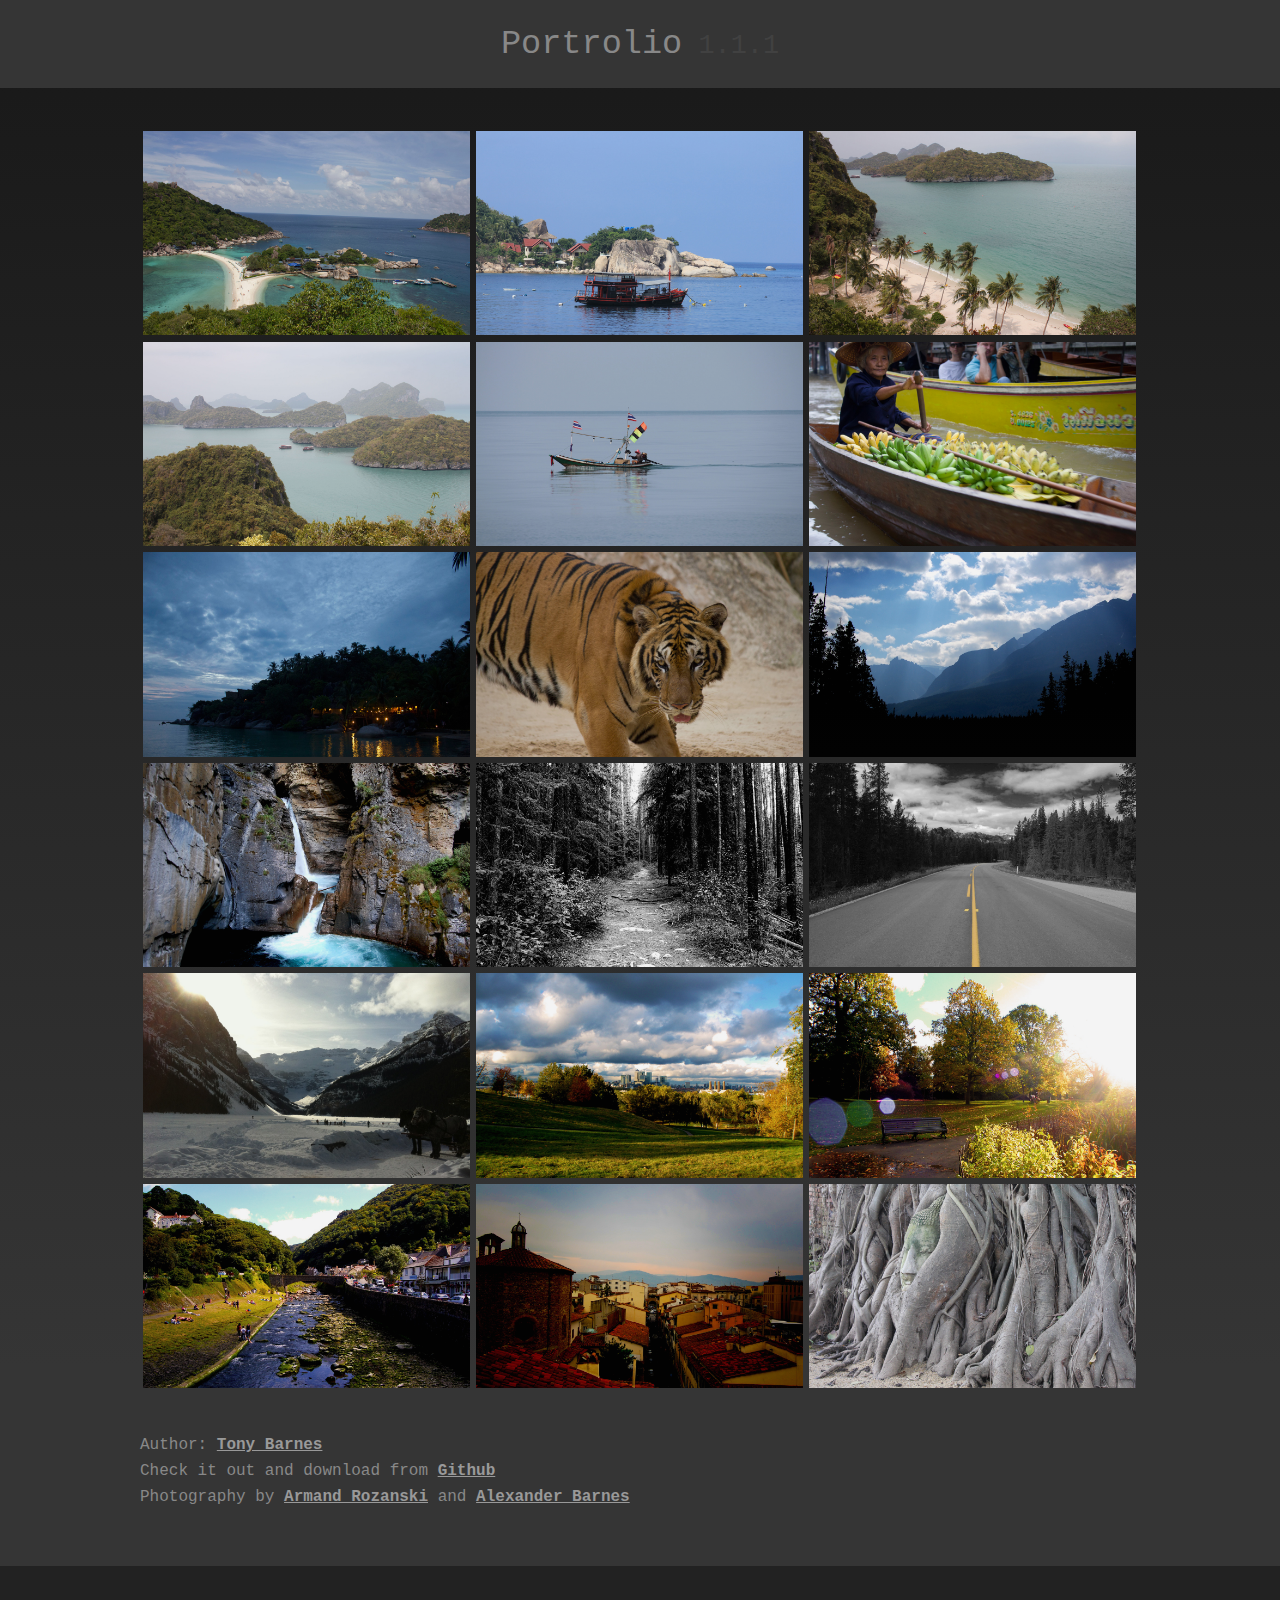
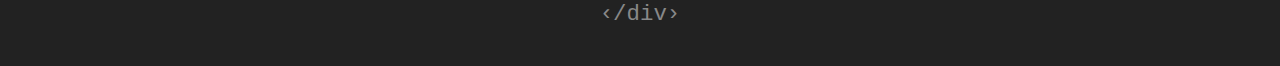
<file: index.html>
<!DOCTYPE HTML PUBLIC "-//W3C//DTD HTML 4.01//EN" "http://www.w3.org/TR/html4/strict.dtd">
<html>
  <head>
    <meta http-equiv="Content-Type" content="text/html">
    <title>Portrolio 1.1.1</title>
    <meta name="viewport" content="height=device-height,width=device-width,initial-scale=1.0,maximum-scale=1.0"/>
    <link rel="stylesheet" href="css/demo.min.css" />
    <link rel="stylesheet" href="css/portrolio.min.css" />
  </head>
  <body>
    <div class="header">
      <h1>Portrolio<span> 1.1.1</span></h1>
      <p>A responsive portfolio layout with vertical overlay, dynamic height calculation, tooltips, colour schemes and more!</p>
    </div>
    <div class="wrapper">
      <div class="portrolio" id="portrolioWrapper">
        <div class="portrolioInnerWrapper">
          <div class="item">
            <img src="img/portrolio/main/001.jpg" alt="Thailand" />
            <span class="title">Thailand</span>
          </div>
          <div class="item">
            <img src="img/portrolio/main/002.jpg" alt="Boat trip" />
            <span class="title">Boat trip</span>
          </div>
          <div class="item">
            <img src="img/portrolio/main/003.jpg" alt="Beach" />
            <span class="title">Beach</span>
          </div>
          <div class="item">
            <img src="img/portrolio/main/004.jpg" alt="Amazing scenery" />
            <span class="title">Amazing scenery</span>
          </div>
          <div class="item">
            <img src="img/portrolio/main/005.jpg" alt="Tranquility" />
            <span class="title">Tranquility</span>
          </div>
          <div class="item">
            <img src="img/portrolio/main/006.jpg" alt="Banana boat" />
            <span class="title">Banana boat</span>
          </div>
          <div class="item">
            <img src="img/portrolio/main/007.jpg" alt="Night time" />
            <span class="title">Night time</span>
          </div>
          <div class="item">
            <img src="img/portrolio/main/008.jpg" alt="New pet" />
            <span class="title">New pet</span>
          </div>
          <div class="item">
            <img src="img/portrolio/main/009.jpg" alt="Canada" />
            <span class="title">Canada</span>
          </div>
          <div class="item">
            <img src="img/portrolio/main/010.jpg" alt="Stream of water" />
            <span class="title">Stream of water</span>
          </div>
          <div class="item">
            <img src="img/portrolio/main/011.jpg" alt="Woodland walk" />
            <span class="title">Woodland walk</span>
          </div>
          <div class="item">
            <img src="img/portrolio/main/012.jpg" alt="One way" />
            <span class="title">One way</span>
          </div>
          <div class="item">
            <img src="img/portrolio/main/013.jpg" alt="Lake Louise" />
            <span class="title">Lake Louise</span>
          </div>
          <div class="item">
            <img src="img/portrolio/main/014.jpg" alt="London" />
            <span class="title">London</span>
          </div>
          <div class="item">
            <img src="img/portrolio/main/015.jpg" alt="Favourite park bench" />
            <span class="title">Favourite park bench</span>
          </div>
          <div class="item">
            <img src="img/portrolio/main/016.jpg" alt="Last Saturday" />
            <span class="title">Last Saturday</span>
          </div>
          <div class="item">
            <img src="img/portrolio/main/017.jpg" alt="Rome" />
            <span class="title">Rome</span>
          </div>
          <div class="item">
            <img src="img/portrolio/main/018.jpg" alt="Big tree roots" />
            <span class="title">Big tree roots</span>
          </div>
          
        </div>
      </div>
      <div class="bottom">
        <p>Author: <a href="http://tonybarnes.me" title="tonybarnes.me">Tony Barnes</a></p>
        <p>Check it out and download from <a href="#" target="_blank">Github</a></p>
        <p class="last">Photography by <a href="mailto:armand@rozanski.pro" title="armand@rozanski.pro" target="_blank">Armand Rozanski</a> and <a href="http://alexbarnes.me.uk" title="alexbarnes.me.uk" target="_blank">Alexander Barnes</a></p>
      </div>
    </div>
    <div class="footer">
      <h2>&#8249;/div&#8250;</h2>
    </div>
    <script type="text/javascript" src="js/jquery-2.0.3.min.js"></script>
    <script type="text/javascript" src="js/jquery.inview.min.js"></script>
    <script type="text/javascript" src="js/media.match.min.js"></script>
    <script type="text/javascript" src="js/portrolio.1.1.1.min.js"></script>
    <script type="text/javascript">
    $(document).ready(function(e) {
      //$('#portrolioWrapper').Portrolio();
      $('#portrolioWrapper').Portrolio({
        columnsNo:3, //3, 6
				activeHoverStates: {
					dim:true,
					toolTip:true,
					toolTipSlide:true,
				},
				//colorScheme:'darkBlue' //colour schemes: darkBlue lightBlue, black, white, grey, none (transparent, white text)
				//colorScheme:'lightBlue'
				//colorScheme:'black'
				//colorScheme:'white'
				//colorScheme:'grey'
				//colorScheme:'none'
      });
    });
    </script>
  </body>
  </html>
</file>
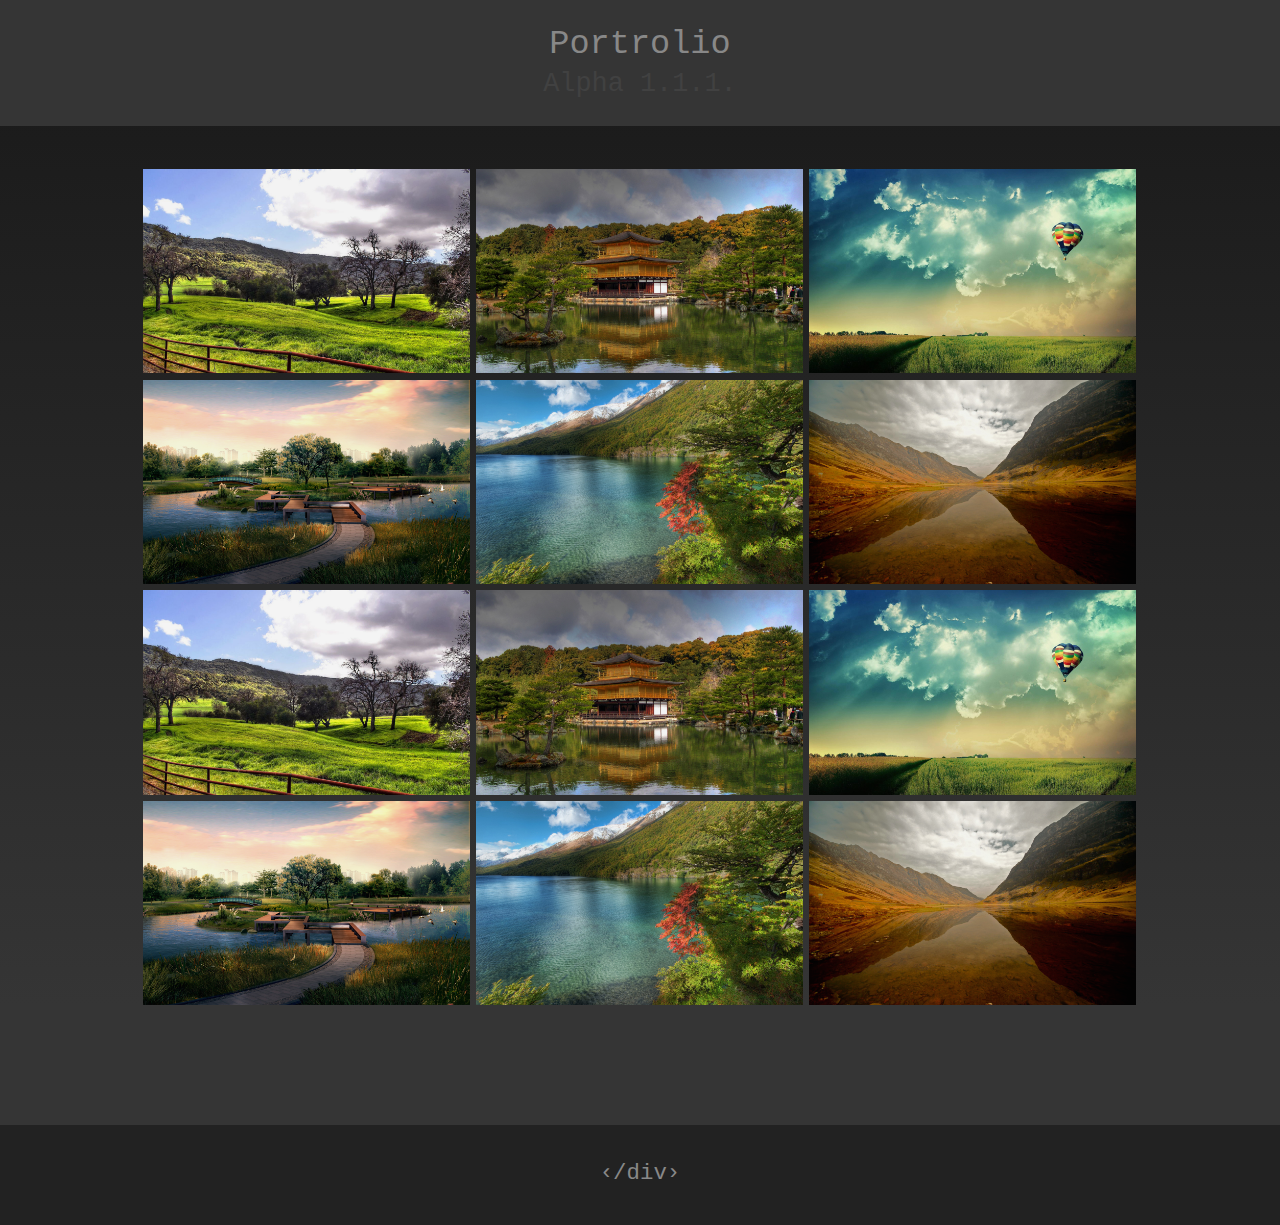
<file: _codebase/index.html>
<!DOCTYPE HTML PUBLIC "-//W3C//DTD HTML 4.01//EN" "http://www.w3.org/TR/html4/strict.dtd">
<html>
	<head>
		<meta http-equiv="Content-Type" content="text/html">
		<title>Portrolio Alpha 1.1.1</title>
		<link rel="stylesheet" href="css/demo.css?v01_01_001" />
		<link rel="stylesheet" href="css/styles.css?v01_01_001" />
	</head>
	<body>
    <div class="header">
      <h1>Portrolio <br/><span>Alpha 1.1.1.</span></h1>
      <!--<p>A responsive portfolio layout with vertical overlay, dynamic height calculation/resizing, tooltips, colour schemes and more! <br/><span>(Alpha 1.1.1)</span></p>-->
    </div>
    <div class="wrapper">
      <div class="stream" id="streamWrapper">
	      <div class="streamInnerWrapper">
          <div class="item">
            <img src="img/portrolio/main/001.jpg" alt="Image 1" />
            <span class="title">Field and fence</span>
          </div>
          <div class="item">
            <img src="img/portrolio/main/002.jpg" alt="Image 2" />
            <span class="title">Next door neighbour</span>
          </div>
          <div class="item">
            <img src="img/portrolio/main/003.jpg" alt="Image 3" />
            <span class="title">Big balloon</span>
          </div>
          <div class="item">
            <img src="img/portrolio/main/004.jpg" alt="Image 4" />
          </div>
          <div class="item">
            <img src="img/portrolio/main/005.jpg" alt="Image 5" />
            <span class="title">No diving</span>
          </div>
          <div class="item">
            <img src="img/portrolio/main/006.jpg" alt="Image 6" />
            <span class="title">Morning commute</span>
          </div>
          <div class="item">
            <img src="img/portrolio/main/001.jpg" alt="Image 7" />
            <span class="title">Field and fence</span>
          </div>
          <div class="item">
            <img src="img/portrolio/main/002.jpg" alt="Image 8" />
            <span class="title">Next door neighbour</span>
          </div>
          <div class="item">
            <img src="img/portrolio/main/003.jpg" alt="Image 9" />
            <span class="title">Big balloon</span>
          </div>
          <div class="item">
            <img src="img/portrolio/main/004.jpg" alt="Image 10" />
            <span class="title">Local swimming pool</span>
          </div>
          <div class="item">
            <img src="img/portrolio/main/005.jpg" alt="Image 11" />
            <span class="title">No diving</span>
          </div>
          <div class="item">
            <img src="img/portrolio/main/006.jpg" alt="Image 12" />
            <span class="title">Morning commute</span>
          </div>
        </div>
      </div>
    </div>
    <br/>
    <br/>
    <br/>
    <br/>  
    <div class="footer">
      <h2>&#8249;/div&#8250;</h2>
    </div>
    <script type="text/javascript" src="js/jquery.min.js"></script>
    <!--<script type="text/javascript" src="enquire.min.js?v01_01_001"></script>
    <script type="text/javascript" src="jquery.inview.min.js?v01_01_001"></script>-->
    <script type="text/javascript" src="js/enquire.min.js"></script>
    <script type="text/javascript" src="js/portrolio.alpha.1.1.1.js"></script>
    <script type="text/javascript">
    $(document).ready(function(e) {
      //options
      $('#streamWrapper').Portrolio({
				//selectors (for dynamic vertical overlay positioning & prevent overlap)
				//selectors.header: 'div.header', //header
				//selectors.footer: 'div.footer'  //footer
        columnsNo:3, //set no. of columns (2,3,6,X,Y,Z.......)
        //columnsDiy:true
				//activeHoverStatesAll:true,
				//activeHoverStates: { //remove this completely to have the full set, or declare 'activeHoverStatesAll' below
			  //activeHoverDim:false //active hover dim (true/false)
					//activeHoverToolTipTitles:true //tooltip titles?
					//activeHoverToolTipFixedBtm:true //tooltip fixed at the bottom
				  //activeHoverToolTipSlide:false //tooltip titles slide in
				//},
				clrScheme: { //color scheme (affects vertical overlay and hover titles (lightBlue is default))
					darkBlue:true //darkBlue
					//lightBlue:true //lightBlue
					//black:true //black
					//white:true //white
					//grey:true //grey
					//none:true //none (vertical overlay will revert to black)
				}, 
				//colorSchemes:false //cancel color scheme
      });
    });
    </script>
	</body>
</html>
</file>
<file: _codebase/css/styles.css>
/*******************
plugin styles - full
*******************/

/*stream*/
#streamWrapper {
	display:inline-block;
	position:relative;
}

/*stream item*/
#streamWrapper div.item {
	float:left;
	overflow:hidden;
	opacity:0.95;
	-webkit-transition: opacity 0.3s ease-in-out;
	-moz-transition: opacity 0.3s ease-in-out;
	-o-transition: opacity 0.3s ease-in-out;
	-ms-transition: opacity 0.3s ease-in-out;	
	transition: opacity 0.3s ease-in-out;
}

#streamWrapper div.item img {
	display:block;
	width:100%;
}

/*columns*/
/*2col*/
#streamWrapper div.col2 div.item {
	width:49.360%;
	margin:0.32%;
}
/*3col*/
#streamWrapper div.col3 div.item {
	width:32.673%;
	margin:0.32%;
}

/*6col*/
#streamWrapper div.col6 div.item {
	width:16.0270%; /*tbc*/
	margin:0.32%; /*tbc*/
}
#streamWrapper div.hovered {
	position:relative;
	z-index:100;
}
/*item hover*/
#streamWrapper div.dimActive div.hovered {
	opacity:100;
}

/*item hover/active dim*/
#streamWrapper div.dimActive div.active {
	opacity:0.40;
}
#streamWrapper div.dimActive div.hovered {
	position:relative;
	z-index:100;
	opacity:100;
}

/*tooltip*/
#streamWrapper .toolTip {
	display:none;
	/*background:#7DB9E8;*/
	color:#FFF;
	position:absolute;
	bottom:0;
	left:0;
	width:100%;
	padding:5px 0;
	z-index:99;
	/*opacity:0;*/
	box-shadow:0 2px 2px #000;
	-webkit-transition: all 0.3s ease-in-out;
	-moz-transition: all 0.3s ease-in-out;
	-o-transition: all 0.3s ease-in-out;
	-ms-transition: all 0.3s ease-in-out;	
	transition: all 0.3s ease-in-out;
}

#streamWrapper .toolTipSlideIn .toolTip {
	bottom:-25px;
}


/*item/toolTip bg and title*/
#streamWrapper div.item span.title {
	display:none;
}
#streamWrapper div.item .toolTip .bg,
#streamWrapper div.item .toolTip span.title {
	display:block;
	position:absolute;
	bottom:0;
}
	
#streamWrapper div.item .toolTip .bg {
	width:100%;
	min-height:25px;
	z-index:9;
	opacity:0.80;
}

#streamWrapper div.item .toolTip span.title {
	z-index:10;
	bottom:3px;
	padding:0 5px;
}

#streamWrapper div.item .toolTipFixedBtm .toolTip {
  position:fixed;
}
#streamWrapper div.item .toolTipFixedBtm .toolTip span.bg {
	min-height:35px;
}
#streamWrapper div.item .toolTipFixedBtm .toolTip span.title {
  bottom:8px;	
	padding:0 10px;
}

/*colour schemes*/
/*light blue*/
#streamWrapper .clrSchemeLightBlue div.item .toolTip span.bg {
	background:#7DB9E8;
}

#streamWrapper .clrSchemeLightBlue div.item .toolTip  span.title {
	color:#FFF;
	text-shadow:0 2px 2px #333;
}

/*dark blue*/
#streamWrapper .clrSchemeDarkBlue div.item .toolTip span.bg {
	background:#0a3950;
}

#streamWrapper .clrSchemeDarkBlue div.item .toolTip  span.title {
	color:#FFF;
	text-shadow:0 2px 2px #333;
}

/*black*/
#streamWrapper .clrSchemeBlack div.item .toolTip span.bg {
	background:#333;
}

#streamWrapper .clrSchemeBlack div.item .toolTip  span.title {
	color:#FFF;
	text-shadow:0 2px 2px #333;
}

/*white*/
#streamWrapper .clrSchemeWhite div.item .toolTip span.bg {
	background:#F3F3F3;
	opacity:0.90;
}

#streamWrapper .clrSchemeWhite div.item .toolTip  span.title {
	color:#222;
	text-shadow:0 2px 2px #CCC;
}

/*grey*/
#streamWrapper .clrSchemeGrey div.item .toolTip span.bg {
	background:#666;
}

#streamWrapper .clrSchemeGrey div.item .toolTip  span.title {
	color:#F3F3F3;
	text-shadow:0 2px 2px #000;
}

/*overlay*/
#streamWrapper div.overlay {
	display:none;
	position:absolute;
	z-index:3;
	width:100%;
	background:#000;
	min-width:100%;
	max-width:100%;
	-webkit-transition: all 0.3s ease-in-out;
	-moz-transition: all 0.3s ease-in-out;
	-o-transition: all 0.3s ease-in-out;
	-ms-transition: all 0.3s ease-in-out;	
	transition: all 0.3s ease-in-out;
}

/*overlay top*/
#streamWrapper div.overlayTop {
	top:0;
	/* IE9 SVG, needs conditional override of 'filter' to 'none' */
	background: url([data-uri]);
	background: -moz-linear-gradient(top,  rgba(0,0,0,1) 0%, rgba(125,185,232,0) 100%);
	background: -webkit-gradient(linear, left top, left bottom, color-stop(0%,rgba(0,0,0,1)), color-stop(100%,rgba(125,185,232,0)));
	background: -webkit-linear-gradient(top,  rgba(0,0,0,1) 0%,rgba(125,185,232,0) 100%);
	background: -o-linear-gradient(top,  rgba(0,0,0,1) 0%,rgba(125,185,232,0) 100%);
	background: -ms-linear-gradient(top,  rgba(0,0,0,1) 0%,rgba(125,185,232,0) 100%);
	background: linear-gradient(to bottom,  rgba(0,0,0,1) 0%,rgba(125,185,232,0) 100%); 
	filter: progid:DXImageTransform.Microsoft.gradient( startColorstr='#1e5799', endColorstr='#007db9e8',GradientType=0 );
}	

/*overlay bottom*/
#streamWrapper div.overlayBtm {
	bottom:0;
	/* IE9 SVG, needs conditional override of 'filter' to 'none' */
	background: url([data-uri]);
	background: -moz-linear-gradient(top,  rgba(125,185,232,0) 0%, rgba(0,0,0,1) 100%);
	background: -webkit-gradient(linear, left top, left bottom, color-stop(0%,rgba(125,185,232,0)), color-stop(100%,rgba(0,0,0,1)));
	background: -webkit-linear-gradient(top,  rgba(125,185,232,0) 0%,rgba(0,0,0,1) 100%);
	background: -o-linear-gradient(top,  rgba(125,185,232,0) 0%,rgba(0,0,0,1) 100%);
	background: -ms-linear-gradient(top,  rgba(125,185,232,0) 0%,rgba(0,0,0,1) 100%);
	background: linear-gradient(to bottom,  rgba(125,185,232,0) 0%,rgba(0,0,0,1) 100%);
	filter: progid:DXImageTransform.Microsoft.gradient( startColorstr='#007db9e8', endColorstr='#1e5799',GradientType=0 );
}	



/*********
responsive
**********/
@media (max-width: 1000px) {
	.wrapper {
	  width:100%;	
	}
}


@media (max-width: 768px) {
	/*columns*/
	/*2col*/
	#streamWrapper div.col2 div.item {
		float:none;
		width:97%;
	  margin:1.7% auto;
	}
	/*3col*/
	#streamWrapper div.col3 div.item {
		width:49.360%;
	}
	/*6col*/
	#streamWrapper div.col6 div.item {
		width:24.3622%; /*finalised in chrome...*/
	}
	
}


@media (max-width: 480px) {
	.stream div.overlay,
	.stream div.item {
		width:100%;
		margin:0;
	}	
	
	/*stream item*/
	#streamWrapper  div.item {
		width:100%;
	}
	
	#streamWrapper div.item img {
		height:auto;
		width:100%;
	}

	/*overlay*/
  #streamWrapper div.overlay {
		display:block;
	}

	/*columns*/
	/*2col*/
	#streamWrapper div.col2 div.item {
		width:100%;
		margin:0 0 1% 0;
	}
	/*3col*/
	#streamWrapper div.col3 div.item {
		width:100%;
		margin:0;
	}
	/*6col*/
	#streamWrapper div.col6 div.item {
		width:49.360%; /*finalised in chrome...*/
	}
	
}
</file>
<file: css/demo.min.css>
h6,h5,h4,h3,h2,p,ol,h1,td,th,blockquote,textarea,input,fieldset,form,pre,li,ul,dd,dt,dl,div,body,legend{margin:0;padding:0}legend,table{border-collapse:collapse;border-spacing:0}var,th,dfn,code,cite,caption,address{font-style:normal}var,th,dfn,code,cite,caption,address,h6,h5,h4,h3,h2,h1{font-weight:400}ul,ol{list-style:none}th,caption{text-align:left}h6,h5,h4,h3,h2,h1{font-size:100%}q:after,q:before{content:''}legend,img,fieldset,acronym,abbr,input[type=image]{border:0}html{background:#181818}body{font-family:courier new,arial;color:#353535;background-image:linear-gradient(bottom,#353535 18%,#181818 100%);background-image:-o-linear-gradient(bottom,#353535 18%,#181818 100%);background-image:-moz-linear-gradient(bottom,#353535 18%,#181818 100%);background-image:-webkit-linear-gradient(bottom,#353535 18%,#181818 100%);background-image:-ms-linear-gradient(bottom,#353535 18%,#181818 100%);background-image:-webkit-gradient(linear,left bottom,left top,color-stop(0.18,#353535),color-stop(1,#181818))}::-moz-selection{background:#141414;color:#CCC;text-shadow:none}::selection{background:#141414;color:#CCC;text-shadow:none}.wrapper{position:relative;margin:0 auto;width:1000px}.header{margin-bottom:40px;background:#353535;text-align:center;color:#888}.header h1{padding:25px 10px;font-size:2.1em}.header h1 span{color:#414141;font-size:.8em}.header p{display:none;color:#565656;letter-spacing:-2px;font-size:.950em;padding:0 10px 25px 10px}.header p span{font-size:.9em;color:#555}.bottom{margin:40px 0 60px 0}.bottom *{color:#888}.bottom p{margin-bottom:.5em}.bottom a{font-weight:bold;color:#999}.bottom a:hover{text-decoration:none}.footer{background:#222;min-height:100px;text-align:center;font-family:courier new,arial;color:#888}.footer h2{padding-top:35px;font-size:1.4em}@media(max-width:1000px){.header{margin-bottom:30px}.header h1{font-size:2em;padding:15px 10px}.bottom{margin:20px 20px 35px 20px;text-align:center;font-size:.9em}.bottom p{padding:.5em 0 .8em 0;margin:.5em 0;border-bottom:solid 1px #444}.bottom p.last{border:0 none;margin-bottom:0;padding-bottom:0}.bottom a:hover{text-decoration:underline}.footer h2{font-size:1.3em}}@media(max-width:480px){h3{padding:1em}.header{margin-bottom:0}.header h1{font-size:1.5em}.bottom{margin:15px 10px 20px 10px;font-size:.8em}.footer h2{font-size:1em}}
</file>
<file: css/portrolio.min.css>
#portrolioWrapper{display:inline-block;position:relative;width:100%}#portrolioWrapper .portrolioInnerWrapper{position:relative;z-index:1}#portrolioWrapper #loading{position:relative;top:0;color:#555;width:100%;text-align:center;min-height:20px;margin:0 0 35px 0}#portrolioWrapper div.col3 div.item{width:32.673%;margin:.32%}#portrolioWrapper div.col6 div.item{width:16.0270%;margin:.32%;font-size:.750em;letter-spacing:-1px}#portrolioWrapper div.item{float:left;overflow:hidden;opacity:.95;-webkit-transition:opacity .3s ease-in-out;-moz-transition:opacity .3s ease-in-out;-o-transition:opacity .3s ease-in-out;-ms-transition:opacity .3s ease-in-out;transition:opacity .3s ease-in-out}#portrolioWrapper div.item img{display:block;width:100%}#portrolioWrapper div.item span{display:none}#portrolioWrapper div.dimActive div.hovered{opacity:100}#portrolioWrapper div.dimActive div.active{opacity:.40}#portrolioWrapper div.dimActive div.hovered{position:relative;z-index:100;opacity:100}#portrolioWrapper div.ttipTitleActive div.item{position:relative;z-index:1}#portrolioWrapper div.ttipTitleActive div.item.hovered{z-index:9}#portrolioWrapper .toolTip{display:none;color:#FFF;position:absolute;bottom:0;left:0;width:100%;z-index:99;box-shadow:0 2px 2px #000;-webkit-transition:all .3s ease-in-out;-moz-transition:all .3s ease-in-out;-o-transition:all .3s ease-in-out;-ms-transition:all .3s ease-in-out;transition:all .3s ease-in-out}#portrolioWrapper .toolTip .bg,#portrolioWrapper .toolTip span.title{display:block;position:absolute;bottom:0}#portrolioWrapper .toolTip .bg{width:100%;min-height:25px;z-index:1;position:relative;opacity:.80}#portrolioWrapper .toolTip span.title{z-index:10;bottom:3px;padding:0 5px;cursor:default}#portrolioWrapper .toolTipSlideIn{position:absolute;bottom:-25px}#portrolioWrapper .toolTipFixedBtm .toolTip{position:fixed;z-index:99999;bottom:0}#portrolioWrapper .toolTipFixedBtm .toolTip.toolTipSlideIn{bottom:-25px}#portrolioWrapper .toolTipFixedBtm .toolTip span.bg{min-height:40px}#portrolioWrapper .toolTipFixedBtm .toolTip span.title{padding:5px 10px}#portrolioWrapper div.overlay{display:none;z-index:3;width:100%;background:#000;min-width:100%;max-width:100%;-webkit-transition:all .3s ease-in-out;-moz-transition:all .3s ease-in-out;-o-transition:all .3s ease-in-out;-ms-transition:all .3s ease-in-out;transition:all .3s ease-in-out}#portrolioWrapper div.overlayTop{position:fixed;top:0}#portrolioWrapper div.overlayBtm{position:fixed;bottom:0}#portrolioWrapper .clrSchemeLightBlue div.overlayTop{background:red;background:-moz-linear-gradient(top,#7db9e8 0,rgba(255,255,255,0) 100%);background:-webkit-gradient(linear,left top,left bottom,color-stop(0%,#7db9e8),color-stop(100%,rgba(255,255,255,0)));background:-webkit-linear-gradient(top,#7db9e8 0,rgba(255,255,255,0) 100%);background:-o-linear-gradient(top,#7db9e8 0,rgba(255,255,255,0) 100%);background:-ms-linear-gradient(top,#7db9e8 0,rgba(255,255,255,0) 100%);background:linear-gradient(to bottom,#7db9e8 0,rgba(255,255,255,0) 100%)}#portrolioWrapper .clrSchemeLightBlue div.overlayBtm{background:red;background:-moz-linear-gradient(top,rgba(255,255,255,0) 0,#7db9e8 100%);background:-webkit-gradient(linear,left top,left bottom,color-stop(0%,rgba(255,255,255,0)),color-stop(100%,#7db9e8));background:-webkit-linear-gradient(top,rgba(255,255,255,0) 0,#7db9e8 100%);background:-o-linear-gradient(top,rgba(255,255,255,0) 0,#7db9e8 100%);background:-ms-linear-gradient(top,rgba(255,255,255,0) 0,#7db9e8 100%);background:linear-gradient(to bottom,rgba(255,255,255,0) 0,#7db9e8 100%)}#portrolioWrapper .clrSchemeLightBlue div.item span.bg{background:#7db9e8}#portrolioWrapper .clrSchemeLightBlue div.item span.title{color:#FFF;text-shadow:0 2px 2px #333}#portrolioWrapper .clrSchemeDarkBlue div.overlayTop{background:-moz-linear-gradient(top,#0a3950 0,rgba(255,255,255,0) 100%);background:-webkit-gradient(linear,left top,left bottom,color-stop(0%,#0a3950),color-stop(100%,rgba(255,255,255,0)));background:-webkit-linear-gradient(top,#0a3950 0,rgba(255,255,255,0) 100%);background:-o-linear-gradient(top,#0a3950 0,rgba(255,255,255,0) 100%);background:-ms-linear-gradient(top,#0a3950 0,rgba(255,255,255,0) 100%);background:linear-gradient(to bottom,#0a3950 0,rgba(255,255,255,0) 100%);filter:progid:DXImageTransform.Microsoft.gradient(startColorstr='#0a3950',endColorstr='#00ffffff',GradientType=0)}#portrolioWrapper .clrSchemeDarkBlue div.overlayBtm{background:-moz-linear-gradient(top,rgba(255,255,255,0) 0,#0a3950 100%);background:-webkit-gradient(linear,left top,left bottom,color-stop(0%,rgba(255,255,255,0)),color-stop(100%,#0a3950));background:-webkit-linear-gradient(top,rgba(255,255,255,0) 0,#0a3950 100%);background:-o-linear-gradient(top,rgba(255,255,255,0) 0,#0a3950 100%);background:-ms-linear-gradient(top,rgba(255,255,255,0) 0,#0a3950 100%);background:linear-gradient(to bottom,rgba(255,255,255,0) 0,#0a3950 100%);filter:progid:DXImageTransform.Microsoft.gradient(startColorstr='#00ffffff',endColorstr='#0a3950',GradientType=0)}#portrolioWrapper .clrSchemeDarkBlue div.item span.bg{background:#0a3950}#portrolioWrapper .clrSchemeDarkBlue div.item span.title{color:#FFF;text-shadow:0 2px 2px #333}#portrolioWrapper .clrSchemeBlack div.overlayTop,#portrolioWrapper .clrSchemeNone div.overlayTop{background:-moz-linear-gradient(top,#000 0,rgba(51,51,51,0) 100%);background:-webkit-gradient(linear,left top,left bottom,color-stop(0%,#000),color-stop(100%,rgba(51,51,51,0)));background:-webkit-linear-gradient(top,#000 0,rgba(51,51,51,0) 100%);background:-o-linear-gradient(top,#000 0,rgba(51,51,51,0) 100%);background:-ms-linear-gradient(top,#000 0,rgba(51,51,51,0) 100%);background:linear-gradient(to bottom,#000 0,rgba(51,51,51,0) 100%);filter:progid:DXImageTransform.Microsoft.gradient(startColorstr='#000000',endColorstr='#00333333',GradientType=0)}#portrolioWrapper .clrSchemeBlack div.overlayBtm,#portrolioWrapper .clrSchemeNone div.overlayBtm{background:-moz-linear-gradient(top,rgba(51,51,51,0) 0,#000 100%);background:-webkit-gradient(linear,left top,left bottom,color-stop(0%,rgba(51,51,51,0)),color-stop(100%,#000));background:-webkit-linear-gradient(top,rgba(51,51,51,0) 0,#000 100%);background:-o-linear-gradient(top,rgba(51,51,51,0) 0,#000 100%);background:-ms-linear-gradient(top,rgba(51,51,51,0) 0,#000 100%);background:linear-gradient(to bottom,rgba(51,51,51,0) 0,#000 100%);filter:progid:DXImageTransform.Microsoft.gradient(startColorstr='#00333333',endColorstr='#000000',GradientType=0)}#portrolioWrapper .clrSchemeBlack div.item span.bg{background:#333}#portrolioWrapper .clrSchemeBlack div.item span.title{color:#FFF;text-shadow:0 2px 2px #333}#portrolioWrapper .clrSchemeWhite div.overlayTop{background:-moz-linear-gradient(top,#f3f3f3 0,rgba(255,255,255,0) 100%);background:-webkit-gradient(linear,left top,left bottom,color-stop(0%,#f3f3f3),color-stop(100%,rgba(255,255,255,0)));background:-webkit-linear-gradient(top,#f3f3f3 0,rgba(255,255,255,0) 100%);background:-o-linear-gradient(top,#f3f3f3 0,rgba(255,255,255,0) 100%);background:-ms-linear-gradient(top,#f3f3f3 0,rgba(255,255,255,0) 100%);background:linear-gradient(to bottom,#f3f3f3 0,rgba(255,255,255,0) 100%);filter:progid:DXImageTransform.Microsoft.gradient(startColorstr='#f3f3f3',endColorstr='#00ffffff',GradientType=0)}#portrolioWrapper .clrSchemeWhite div.overlayBtm{background:-moz-linear-gradient(top,rgba(255,255,255,0) 0,#f3f3f3 100%);background:-webkit-gradient(linear,left top,left bottom,color-stop(0%,rgba(255,255,255,0)),color-stop(100%,#f3f3f3));background:-webkit-linear-gradient(top,rgba(255,255,255,0) 0,#f3f3f3 100%);background:-o-linear-gradient(top,rgba(255,255,255,0) 0,#f3f3f3 100%);background:-ms-linear-gradient(top,rgba(255,255,255,0) 0,#f3f3f3 100%);background:linear-gradient(to bottom,rgba(255,255,255,0) 0,#f3f3f3 100%);filter:progid:DXImageTransform.Microsoft.gradient(startColorstr='#00ffffff',endColorstr='#f3f3f3',GradientType=0)}#portrolioWrapper .clrSchemeWhite div.item span.bg{background:#f3f3f3;opacity:.90}#portrolioWrapper .clrSchemeWhite div.item span.title{color:#222;text-shadow:0 2px 2px #CCC}#portrolioWrapper .clrSchemeGrey div.overlayTop{background:-moz-linear-gradient(top,#666 0,rgba(243,243,243,0) 100%);background:-webkit-gradient(linear,left top,left bottom,color-stop(0%,#666),color-stop(100%,rgba(243,243,243,0)));background:-webkit-linear-gradient(top,#666 0,rgba(243,243,243,0) 100%);background:-o-linear-gradient(top,#666 0,rgba(243,243,243,0) 100%);background:-ms-linear-gradient(top,#666 0,rgba(243,243,243,0) 100%);background:linear-gradient(to bottom,#666 0,rgba(243,243,243,0) 100%);filter:progid:DXImageTransform.Microsoft.gradient(startColorstr='#666666',endColorstr='#00f3f3f3',GradientType=0)}#portrolioWrapper .clrSchemeGrey div.overlayBtm{background:-moz-linear-gradient(top,rgba(243,243,243,0) 0,#666 100%);background:-webkit-gradient(linear,left top,left bottom,color-stop(0%,rgba(243,243,243,0)),color-stop(100%,#666));background:-webkit-linear-gradient(top,rgba(243,243,243,0) 0,#666 100%);background:-o-linear-gradient(top,rgba(243,243,243,0) 0,#666 100%);background:-ms-linear-gradient(top,rgba(243,243,243,0) 0,#666 100%);background:linear-gradient(to bottom,rgba(243,243,243,0) 0,#666 100%);filter:progid:DXImageTransform.Microsoft.gradient(startColorstr='#00f3f3f3',endColorstr='#666666',GradientType=0)}#portrolioWrapper .clrSchemeGrey div.item span.bg{background:#666}#portrolioWrapper .clrSchemeGrey div.item span.title{color:#f3f3f3;text-shadow:0 2px 2px #000}#portrolioWrapper .clrSchemeNone div.item span.title{text-shadow:0 2px 3px #000}@media(max-width:1000px){.wrapper{width:100%}}@media(max-width:768px){#portrolioWrapper div.col3 div.item{width:49.360%}#portrolioWrapper div.col6 div.item{width:24.3622%}}@media(max-width:480px){#portrolioWrapper{text-align:center}#portrolioWrapper .portrolioInnerWrapper{max-width:100%;margin:0 auto;position:relative}#portrolioWrapper div.overlay,#portrolioWrapper div.item{width:100%;margin:0}#portrolioWrapper div.item{width:100%;max-width:100%}#portrolioWrapper div.item img{height:auto;width:auto;position:relative;margin:0 auto}#portrolioWrapper div.overlay{display:block}#portrolioWrapper div.col3 div.item{width:100%;margin:0}#portrolioWrapper div.col6 div.item{width:49.360%}}
</file>
<file: _codebase/css/demo.css>
/*reset*/
h6,h5,h4,h3,h2,p,ol,h1,td,th,blockquote,textarea,input,fieldset,form,pre,li,ul,dd,dt,dl,div,body,legend{margin:0;padding:0}legend,table{border-collapse:collapse;border-spacing:0}var,th,dfn,code,cite,caption,address{font-style:normal}var,th,dfn,code,cite,caption,address,h6,h5,h4,h3,h2,h1{font-weight:400}ul,ol{list-style:none}th,caption{text-align:left}h6,h5,h4,h3,h2,h1{font-size:100%}q:after,q:before{content:''}legend,img,fieldset,acronym,abbr,input[type=image]{border:0;}

/*******************
default demo styles
*******************/
html {
	background:#181818;
}

body {
	font-family:courier new, arial;
	color:#353535;
	background-image:linear-gradient(bottom, rgb(53,53,53) 18%, rgb(24,24,24) 100%);
	background-image:-o-linear-gradient(bottom, rgb(53,53,53) 18%, rgb(24,24,24) 100%);
	background-image:-moz-linear-gradient(bottom, rgb(53,53,53) 18%, rgb(24,24,24) 100%);
	background-image:-webkit-linear-gradient(bottom, rgb(53,53,53) 18%, rgb(24,24,24) 100%);
	background-image:-ms-linear-gradient(bottom, rgb(53,53,53) 18%, rgb(24,24,24) 100%);
	background-image:-webkit-gradient(
		linear,
		left bottom,
		left top,
		color-stop(0.18, rgb(53,53,53)),
		color-stop(1, rgb(24,24,24))
	);
}

::-moz-selection {
  background:#141414;
  color:#CCC;
  text-shadow:none;
}
::selection {
  background:#141414;
  color:#CCC;
  text-shadow:none;
}

.wrapper {
	position:relative;
	margin:0 auto;
	width:1000px;
}

.header {
	margin-bottom:40px;
	background:#353535;
	text-align:center;
	color:#888;
}
.header h1 {
	padding:25px 10px 25px 10px;
	font-size:2.1em;
}
.header h1 span {
	color:#414141;
	font-size:0.8em;
}

.header p {
	color:#565656;
	letter-spacing:-2px;
	font-size:0.950em;
	padding:0 10px 25px 10px;
}
.header p span {
	font-size:0.9em;
	color:#555;
}

.footer {
	margin-top:40px;
	background:#222;
	min-height:100px;
	text-align:center;
	font-family:courier new, arial;
	color:#888;
}
.footer h2 {
	padding-top:35px;
	font-size:1.4em;
}
</file>
